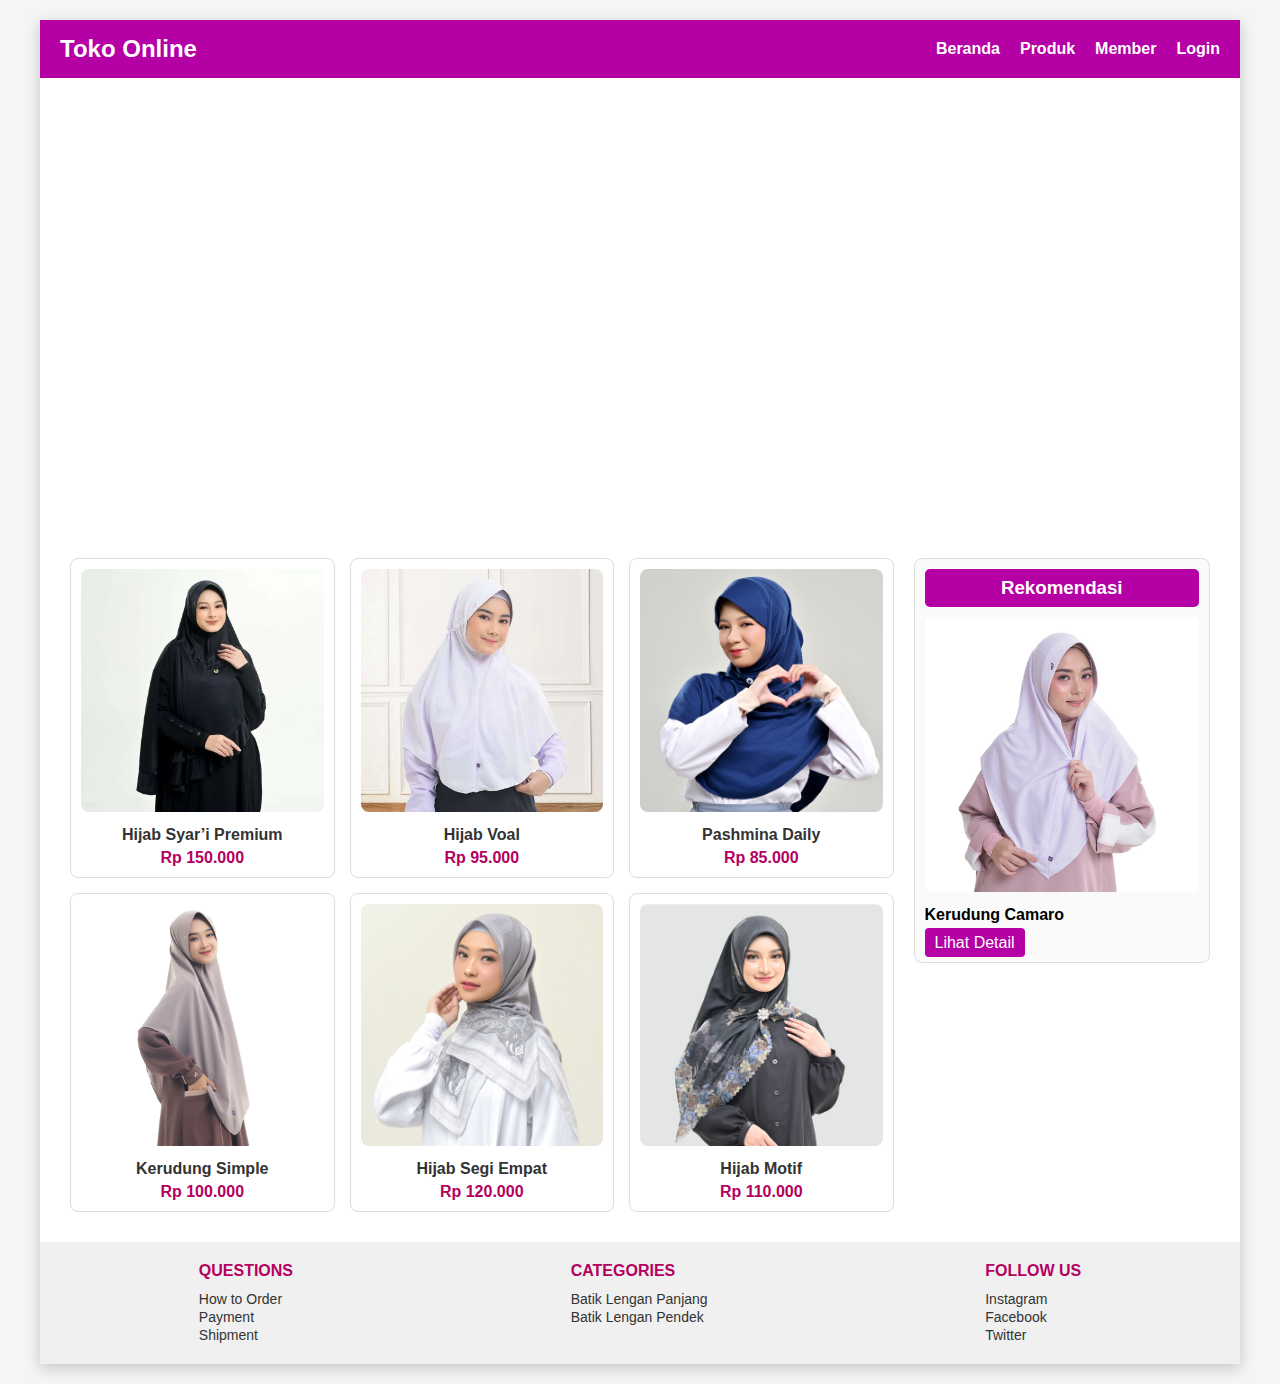
<file: Tugas - 03 (Membuat tampilan HTML dan CSS)/Index.html>
<!DOCTYPE html>
<html lang="id">
  <head>
    <meta charset="UTF-8" />
    <meta name="viewport" content="width=device-width, initial-scale=1.0" />
    <title>Batik Nusantara - Toko Online</title>
    <link rel="stylesheet" href="style.css" />
  </head>
  <body>
    <div class="container">
      <!-- HEADER -->
      <header>
        <h1>Toko Online</h1>
        <nav id="navbar">
          <ul>
            <li><a href="#">Beranda</a></li>
            <li><a href="#">Produk</a></li>
            <li><a href="#">Member</a></li>
            <li><a href="#">Login</a></li>
          </ul>
        </nav>
        <div class="menu-toggle" id="menu-toggle">&#9776;</div>
      </header>

      <!-- BANNER -->
      <section class="banner">
        <div class="slider">
          <div class="slide fade">
            <img src="batiknusantara.webp" alt="Batik Nusantara 1" />
            <h2>Batik Nusantara</h2>
          </div>
          <div class="slide fade">
            <img src="batik keris.jpg" alt="Batik Nusantara 2" />
            <h2>Batik Keris</h2>
          </div>
          <div class="slide fade">
            <img src="batik3.jpg" alt="Batik Nusantara 3" />
            <h2>Batik Parang</h2>
          </div>
        </div>
      </section>

      <!-- MAIN -->
      <main class="main-content">
        <div class="produk-container">
          <div class="produk-grid">
            <div class="produk-card">
              <img src="rabani3.webp" alt="Produk 1" />
              <h3>Hijab Syar’i Premium</h3>
              <p>Rp 150.000</p>
            </div>
            <div class="produk-card">
              <img src="rabani.webp" alt="Produk 2" />
              <h3>Hijab Voal</h3>
              <p>Rp 95.000</p>
            </div>
            <div class="produk-card">
              <img src="rabani4.jpg" alt="Produk 3" />
              <h3>Pashmina Daily</h3>
              <p>Rp 85.000</p>
            </div>
            <div class="produk-card">
              <img src="rabani5.png" alt="Produk 4" />
              <h3>Kerudung Simple</h3>
              <p>Rp 100.000</p>
            </div>
            <div class="produk-card">
              <img src="rabani6.jpg" alt="Produk 5" />
              <h3>Hijab Segi Empat</h3>
              <p>Rp 120.000</p>
            </div>
            <div class="produk-card">
              <img src="rabani7.jpg" alt="Produk 7" />
              <h3>Hijab Motif</h3>
              <p>Rp 110.000</p>
            </div>
          </div>

          <aside class="rekomendasi">
            <h3>Rekomendasi</h3>
            <div class="rekomen-card">
              <img src="rabani8.jpeg" alt="Batik" />
              <p>Kerudung Camaro</p>
              <a href="#" class="btn">Lihat Detail</a>
            </div>
          </aside>
        </div>
      </main>

      <!-- FOOTER -->
      <footer>
        <div class="footer-section">
          <h4>QUESTIONS</h4>
          <ul>
            <li><a href="#">How to Order</a></li>
            <li><a href="#">Payment</a></li>
            <li><a href="#">Shipment</a></li>
          </ul>
        </div>
        <div class="footer-section">
          <h4>CATEGORIES</h4>
          <ul>
            <li><a href="#">Batik Lengan Panjang</a></li>
            <li><a href="#">Batik Lengan Pendek</a></li>
          </ul>
        </div>
        <div class="footer-section">
          <h4>FOLLOW US</h4>
          <ul>
            <li><a href="#">Instagram</a></li>
            <li><a href="#">Facebook</a></li>
            <li><a href="#">Twitter</a></li>
          </ul>
        </div>
      </footer>
    </div>

    <script>
      // Toggle menu untuk mobile
      const toggle = document.getElementById("menu-toggle");
      const navbar = document.getElementById("navbar");
      toggle.addEventListener("click", () => {
        navbar.classList.toggle("active");
      });
    </script>
  </body>
</html>
</file>
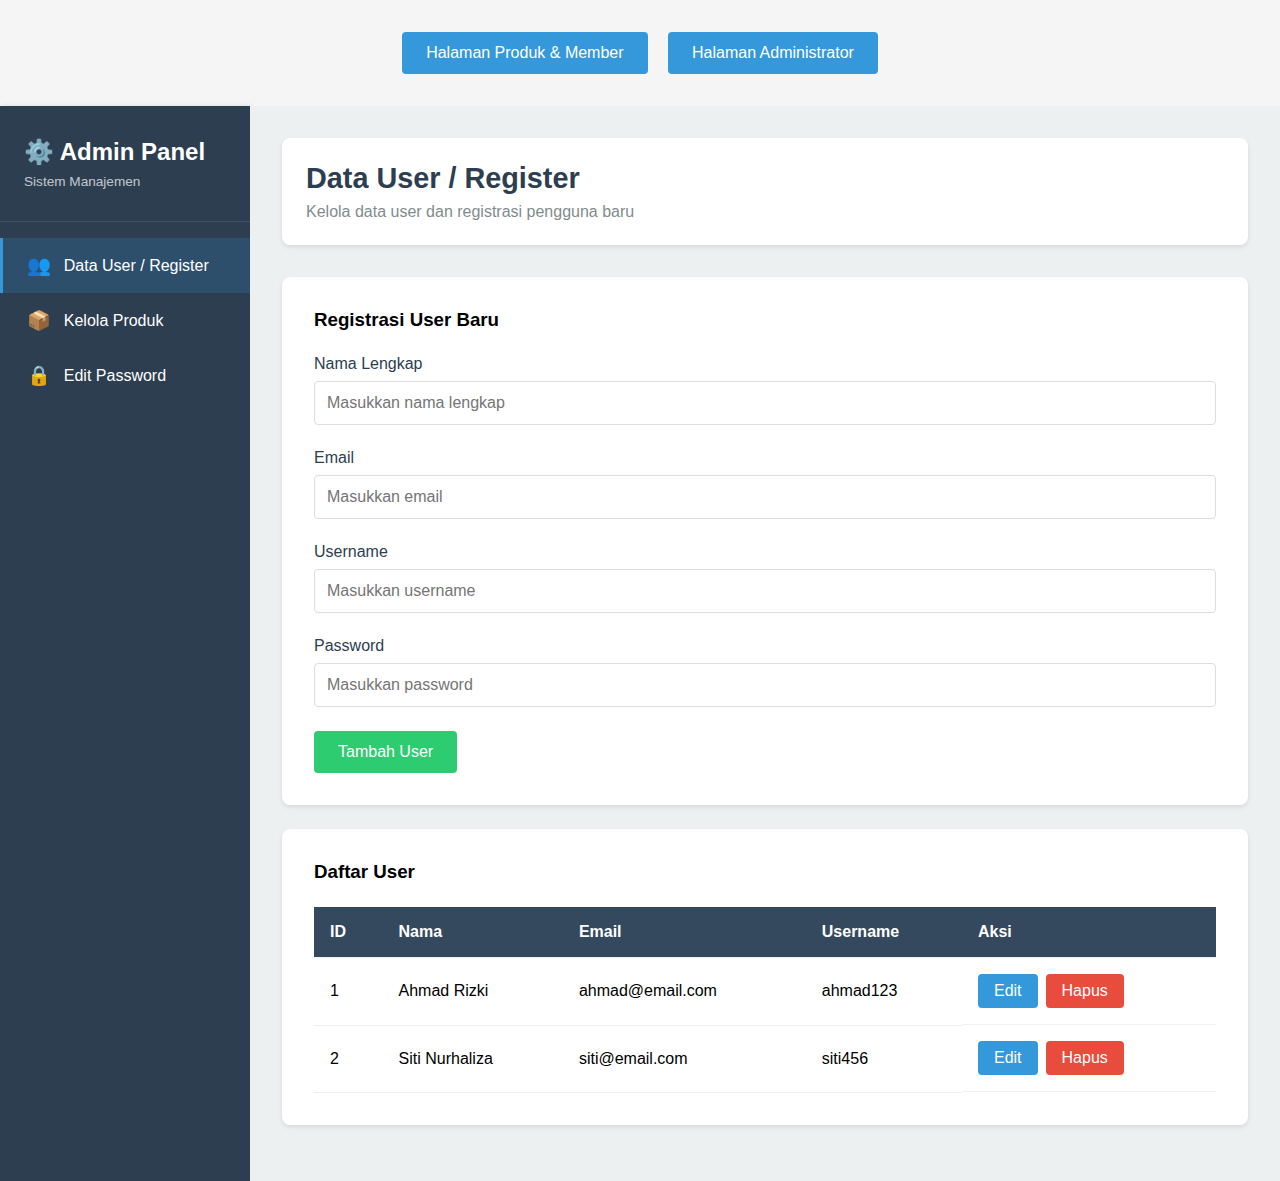
<file: Tugas Website/Index.html>
<!DOCTYPE html>
<html lang="id">
  <head>
    <meta charset="UTF-8" />
    <meta name="viewport" content="width=device-width, initial-scale=1.0" />
    <title>Sistem Manajemen Admin</title>
    <style>
      * {
        margin: 0;
        padding: 0;
        box-sizing: border-box;
      }

      body {
        font-family: "Segoe UI", Tahoma, Geneva, Verdana, sans-serif;
        background: #f5f5f5;
      }

      .header {
        background: linear-gradient(135deg, #667eea 0%, #764ba2 100%);
        color: white;
        padding: 1.5rem 2rem;
        box-shadow: 0 2px 10px rgba(0, 0, 0, 0.1);
      }

      .header h1 {
        font-size: 1.8rem;
        margin-bottom: 0.5rem;
      }

      .header p {
        opacity: 0.9;
        font-size: 0.95rem;
      }

      .admin-container {
        display: flex;
        min-height: 100vh;
      }

      .sidebar {
        width: 250px;
        background: #2c3e50;
        color: white;
        padding: 2rem 0;
        box-shadow: 2px 0 5px rgba(0, 0, 0, 0.1);
      }

      .sidebar-header {
        padding: 0 1.5rem 2rem;
        border-bottom: 1px solid rgba(255, 255, 255, 0.1);
        margin-bottom: 1rem;
      }

      .sidebar-header h2 {
        font-size: 1.5rem;
        margin-bottom: 0.5rem;
      }

      .sidebar-header p {
        font-size: 0.85rem;
        opacity: 0.7;
      }

      .menu-item {
        padding: 1rem 1.5rem;
        cursor: pointer;
        transition: all 0.3s;
        border-left: 3px solid transparent;
        display: flex;
        align-items: center;
        gap: 0.8rem;
      }

      .menu-item:hover {
        background: rgba(255, 255, 255, 0.1);
        border-left-color: #3498db;
      }

      .menu-item.active {
        background: rgba(52, 152, 219, 0.2);
        border-left-color: #3498db;
      }

      .menu-icon {
        font-size: 1.2rem;
      }

      .content {
        flex: 1;
        padding: 2rem;
        background: #ecf0f1;
      }

      .content-header {
        background: white;
        padding: 1.5rem;
        border-radius: 8px;
        margin-bottom: 2rem;
        box-shadow: 0 2px 4px rgba(0, 0, 0, 0.1);
      }

      .content-header h2 {
        color: #2c3e50;
        font-size: 1.8rem;
        margin-bottom: 0.5rem;
      }

      .content-header p {
        color: #7f8c8d;
      }

      .card {
        background: white;
        padding: 2rem;
        border-radius: 8px;
        box-shadow: 0 2px 4px rgba(0, 0, 0, 0.1);
        margin-bottom: 1.5rem;
      }

      .form-group {
        margin-bottom: 1.5rem;
      }

      .form-group label {
        display: block;
        margin-bottom: 0.5rem;
        color: #2c3e50;
        font-weight: 500;
      }

      .form-group input,
      .form-group textarea {
        width: 100%;
        padding: 0.75rem;
        border: 1px solid #ddd;
        border-radius: 4px;
        font-size: 1rem;
        transition: border-color 0.3s;
      }

      .form-group input:focus,
      .form-group textarea:focus {
        outline: none;
        border-color: #3498db;
      }

      .btn {
        padding: 0.75rem 1.5rem;
        border: none;
        border-radius: 4px;
        cursor: pointer;
        font-size: 1rem;
        transition: all 0.3s;
      }

      .btn-primary {
        background: #3498db;
        color: white;
      }

      .btn-primary:hover {
        background: #2980b9;
      }

      .btn-success {
        background: #2ecc71;
        color: white;
      }

      .btn-success:hover {
        background: #27ae60;
      }

      .btn-danger {
        background: #e74c3c;
        color: white;
      }

      .btn-danger:hover {
        background: #c0392b;
      }

      .btn-warning {
        background: #f39c12;
        color: white;
      }

      .btn-warning:hover {
        background: #e67e22;
      }

      table {
        width: 100%;
        border-collapse: collapse;
        background: white;
      }

      th,
      td {
        padding: 1rem;
        text-align: left;
        border-bottom: 1px solid #ecf0f1;
      }

      th {
        background: #34495e;
        color: white;
        font-weight: 600;
      }

      tr:hover {
        background: #f8f9fa;
      }

      .actions {
        display: flex;
        gap: 0.5rem;
      }

      .page-selector {
        margin: 2rem 0;
        text-align: center;
      }

      .page-btn {
        padding: 0.75rem 1.5rem;
        margin: 0 0.5rem;
        background: #3498db;
        color: white;
        border: none;
        border-radius: 4px;
        cursor: pointer;
        font-size: 1rem;
      }

      .page-btn:hover {
        background: #2980b9;
      }

      .produk-container {
        min-height: 100vh;
      }

      .produk-grid {
        display: grid;
        grid-template-columns: repeat(auto-fill, minmax(280px, 1fr));
        gap: 2rem;
        padding: 2rem;
      }

      .produk-card {
        background: white;
        border-radius: 8px;
        overflow: hidden;
        box-shadow: 0 4px 6px rgba(0, 0, 0, 0.1);
        transition: transform 0.3s;
      }

      .produk-card:hover {
        transform: translateY(-5px);
        box-shadow: 0 6px 12px rgba(0, 0, 0, 0.15);
      }

      .produk-image {
        width: 100%;
        height: 200px;
        background: linear-gradient(135deg, #667eea 0%, #764ba2 100%);
        display: flex;
        align-items: center;
        justify-content: center;
        color: white;
        font-size: 3rem;
      }

      .produk-info {
        padding: 1.5rem;
      }

      .produk-info h3 {
        color: #2c3e50;
        margin-bottom: 0.5rem;
      }

      .produk-info p {
        color: #7f8c8d;
        margin-bottom: 1rem;
      }

      .produk-price {
        font-size: 1.5rem;
        color: #2ecc71;
        font-weight: bold;
        margin-bottom: 1rem;
      }

      .layout-view {
        display: none;
      }

      .layout-view.active {
        display: block;
      }

      .modal {
        display: none;
        position: fixed;
        z-index: 1000;
        left: 0;
        top: 0;
        width: 100%;
        height: 100%;
        background: rgba(0, 0, 0, 0.5);
        overflow: auto;
      }

      .modal.active {
        display: flex;
        align-items: center;
        justify-content: center;
      }

      .modal-content {
        background: white;
        padding: 2rem;
        border-radius: 8px;
        width: 90%;
        max-width: 500px;
        box-shadow: 0 4px 20px rgba(0, 0, 0, 0.3);
      }

      .modal-header {
        display: flex;
        justify-content: space-between;
        align-items: center;
        margin-bottom: 1.5rem;
        padding-bottom: 1rem;
        border-bottom: 2px solid #ecf0f1;
      }

      .modal-header h3 {
        color: #2c3e50;
        font-size: 1.5rem;
      }

      .close-btn {
        cursor: pointer;
        font-size: 1.5rem;
        color: #7f8c8d;
        background: none;
        border: none;
        padding: 0;
      }

      .close-btn:hover {
        color: #e74c3c;
      }

      .alert {
        padding: 1rem;
        border-radius: 4px;
        margin-bottom: 1rem;
      }

      .alert-success {
        background: #d4edda;
        color: #155724;
        border: 1px solid #c3e6cb;
      }

      .alert-error {
        background: #f8d7da;
        color: #721c24;
        border: 1px solid #f5c6cb;
      }
    </style>
  </head>
  <body>
    <div class="page-selector">
      <button class="page-btn" onclick="showPage('produk')">
        Halaman Produk & Member
      </button>
      <button class="page-btn" onclick="showPage('admin')">
        Halaman Administrator
      </button>
    </div>

    <!-- Buat Layout 1: Produk & Member -->
    <div id="produk-layout" class="layout-view">
      <div class="produk-container">
        <div class="header">
          <h1>🛍️ Toko Online</h1>
          <p>Selamat datang di halaman produk kami</p>
        </div>
        <div id="produk-display" class="produk-grid"></div>
      </div>
    </div>

    <!-- Buat Layout 2: Administrator -->
    <div id="admin-layout" class="layout-view active">
      <div class="admin-container">
        <div class="sidebar">
          <div class="sidebar-header">
            <h2>⚙️ Admin Panel</h2>
            <p>Sistem Manajemen</p>
          </div>
          <div class="menu-item active" onclick="showContent('datauser')">
            <span class="menu-icon">👥</span>
            <span>Data User / Register</span>
          </div>
          <div class="menu-item" onclick="showContent('produk')">
            <span class="menu-icon">📦</span>
            <span>Kelola Produk</span>
          </div>
          <div class="menu-item" onclick="showContent('password')">
            <span class="menu-icon">🔒</span>
            <span>Edit Password</span>
          </div>
        </div>

        <div class="content">
          <!-- Content: Data User -->
          <div id="content-datauser" class="content-section active">
            <div class="content-header">
              <h2>Data User / Register</h2>
              <p>Kelola data user dan registrasi pengguna baru</p>
            </div>

            <div id="userAlert"></div>

            <div class="card">
              <h3 style="margin-bottom: 1.5rem">Registrasi User Baru</h3>
              <form id="formRegister">
                <div class="form-group">
                  <label>Nama Lengkap</label>
                  <input
                    type="text"
                    id="userName"
                    placeholder="Masukkan nama lengkap"
                    required
                  />
                </div>
                <div class="form-group">
                  <label>Email</label>
                  <input
                    type="email"
                    id="userEmail"
                    placeholder="Masukkan email"
                    required
                  />
                </div>
                <div class="form-group">
                  <label>Username</label>
                  <input
                    type="text"
                    id="userUsername"
                    placeholder="Masukkan username"
                    required
                  />
                </div>
                <div class="form-group">
                  <label>Password</label>
                  <input
                    type="password"
                    id="userPassword"
                    placeholder="Masukkan password"
                    required
                  />
                </div>
                <button type="submit" class="btn btn-success">
                  Tambah User
                </button>
              </form>
            </div>

            <div class="card">
              <h3 style="margin-bottom: 1.5rem">Daftar User</h3>
              <table>
                <thead>
                  <tr>
                    <th>ID</th>
                    <th>Nama</th>
                    <th>Email</th>
                    <th>Username</th>
                    <th>Aksi</th>
                  </tr>
                </thead>
                <tbody id="userTableBody"></tbody>
              </table>
            </div>
          </div>

          <!-- Content: Kelola Produk -->
          <div
            id="content-produk"
            class="content-section"
            style="display: none"
          >
            <div class="content-header">
              <h2>Kelola Produk</h2>
              <p>Tambah, edit, dan hapus produk</p>
            </div>

            <div id="produkAlert"></div>

            <div class="card">
              <h3 style="margin-bottom: 1.5rem">Tambah Produk Baru</h3>
              <form id="formProduk">
                <div class="form-group">
                  <label>Nama Produk</label>
                  <input
                    type="text"
                    id="produkName"
                    placeholder="Masukkan nama produk"
                    required
                  />
                </div>
                <div class="form-group">
                  <label>Deskripsi</label>
                  <textarea
                    id="produkDesc"
                    rows="4"
                    placeholder="Masukkan deskripsi produk"
                    required
                  ></textarea>
                </div>
                <div class="form-group">
                  <label>Harga</label>
                  <input
                    type="number"
                    id="produkPrice"
                    placeholder="Masukkan harga"
                    required
                  />
                </div>
                <div class="form-group">
                  <label>Stok</label>
                  <input
                    type="number"
                    id="produkStock"
                    placeholder="Masukkan jumlah stok"
                    required
                  />
                </div>
                <div class="form-group">
                  <label>Icon (emoji)</label>
                  <input
                    type="text"
                    id="produkIcon"
                    placeholder="Contoh: 📱"
                    maxlength="2"
                  />
                </div>
                <button type="submit" class="btn btn-success">
                  Tambah Produk
                </button>
              </form>
            </div>

            <div class="card">
              <h3 style="margin-bottom: 1.5rem">Daftar Produk</h3>
              <table>
                <thead>
                  <tr>
                    <th>ID</th>
                    <th>Nama Produk</th>
                    <th>Harga</th>
                    <th>Stok</th>
                    <th>Aksi</th>
                  </tr>
                </thead>
                <tbody id="produkTableBody"></tbody>
              </table>
            </div>
          </div>

          <!-- Content: Edit Password -->
          <div
            id="content-password"
            class="content-section"
            style="display: none"
          >
            <div class="content-header">
              <h2>Edit Password</h2>
              <p>Ubah password akun Anda</p>
            </div>

            <div id="passwordAlert"></div>

            <div class="card">
              <form id="formPassword">
                <div class="form-group">
                  <label>Password Lama</label>
                  <input
                    type="password"
                    id="oldPassword"
                    placeholder="Masukkan password lama"
                    required
                  />
                </div>
                <div class="form-group">
                  <label>Password Baru</label>
                  <input
                    type="password"
                    id="newPassword"
                    placeholder="Masukkan password baru"
                    required
                  />
                </div>
                <div class="form-group">
                  <label>Konfirmasi Password Baru</label>
                  <input
                    type="password"
                    id="confirmPassword"
                    placeholder="Konfirmasi password baru"
                    required
                  />
                </div>
                <button type="submit" class="btn btn-primary">
                  Update Password
                </button>
              </form>
            </div>
          </div>
        </div>
      </div>
    </div>

    <!-- Modal Edit User -->
    <div id="modalEditUser" class="modal">
      <div class="modal-content">
        <div class="modal-header">
          <h3>Edit User</h3>
          <button class="close-btn" onclick="closeModal('modalEditUser')">
            &times;
          </button>
        </div>
        <form id="formEditUser">
          <input type="hidden" id="editUserId" />
          <div class="form-group">
            <label>Nama Lengkap</label>
            <input type="text" id="editUserName" required />
          </div>
          <div class="form-group">
            <label>Email</label>
            <input type="email" id="editUserEmail" required />
          </div>
          <div class="form-group">
            <label>Username</label>
            <input type="text" id="editUserUsername" required />
          </div>
          <button type="submit" class="btn btn-primary">Update User</button>
        </form>
      </div>
    </div>

    <!-- Modal Edit Produk -->
    <div id="modalEditProduk" class="modal">
      <div class="modal-content">
        <div class="modal-header">
          <h3>Edit Produk</h3>
          <button class="close-btn" onclick="closeModal('modalEditProduk')">
            &times;
          </button>
        </div>
        <form id="formEditProduk">
          <input type="hidden" id="editProdukId" />
          <div class="form-group">
            <label>Nama Produk</label>
            <input type="text" id="editProdukName" required />
          </div>
          <div class="form-group">
            <label>Deskripsi</label>
            <textarea id="editProdukDesc" rows="4" required></textarea>
          </div>
          <div class="form-group">
            <label>Harga</label>
            <input type="number" id="editProdukPrice" required />
          </div>
          <div class="form-group">
            <label>Stok</label>
            <input type="number" id="editProdukStock" required />
          </div>
          <div class="form-group">
            <label>Icon (emoji)</label>
            <input type="text" id="editProdukIcon" maxlength="2" />
          </div>
          <button type="submit" class="btn btn-primary">Update Produk</button>
        </form>
      </div>
    </div>

    <script>
      // Data Storage
      let users = [
        {
          id: 1,
          name: "Ahmad Rizki",
          email: "ahmad@email.com",
          username: "ahmad123",
        },
        {
          id: 2,
          name: "Siti Nurhaliza",
          email: "siti@email.com",
          username: "siti456",
        },
      ];

      let products = [
        {
          id: 1,
          name: "Smartphone Premium",
          desc: "Smartphone terbaru dengan fitur canggih",
          price: 5000000,
          stock: 25,
          icon: "📱",
        },
        {
          id: 2,
          name: "Laptop Gaming",
          desc: "Laptop gaming performa tinggi",
          price: 15000000,
          stock: 10,
          icon: "💻",
        },
        {
          id: 3,
          name: "Headphone Wireless",
          desc: "Suara jernih dengan noise cancelling",
          price: 1500000,
          stock: 50,
          icon: "🎧",
        },
      ];

      let currentPassword = "admin123";
      let nextUserId = 3;
      let nextProdukId = 4;

      renderUserTable();
      renderProdukTable();
      renderProdukDisplay();

      function showAlert(containerId, message, type) {
        const container = document.getElementById(containerId);
        container.innerHTML = `<div class="alert alert-${type}">${message}</div>`;
        setTimeout(() => (container.innerHTML = ""), 3000);
      }

      function showPage(page) {
        document.querySelectorAll(".layout-view").forEach((layout) => {
          layout.classList.remove("active");
        });

        if (page === "produk") {
          document.getElementById("produk-layout").classList.add("active");
          renderProdukDisplay();
        } else if (page === "admin") {
          document.getElementById("admin-layout").classList.add("active");
        }
      }

      function showContent(section) {
        document.querySelectorAll(".menu-item").forEach((item) => {
          item.classList.remove("active");
        });
        event.currentTarget.classList.add("active");

        document.querySelectorAll(".content-section").forEach((content) => {
          content.style.display = "none";
        });
        document.getElementById("content-" + section).style.display = "block";
      }

      // Modal Functions
      function closeModal(modalId) {
        document.getElementById(modalId).classList.remove("active");
      }

      // USER MANAGEMENT
      function renderUserTable() {
        const tbody = document.getElementById("userTableBody");
        tbody.innerHTML = users
          .map(
            (user) => `
                <tr>
                    <td>${user.id}</td>
                    <td>${user.name}</td>
                    <td>${user.email}</td>
                    <td>${user.username}</td>
                    <td class="actions">
                        <button class="btn btn-primary" style="padding: 0.5rem 1rem;" onclick="openEditUser(${user.id})">Edit</button>
                        <button class="btn btn-danger" style="padding: 0.5rem 1rem;" onclick="deleteUser(${user.id})">Hapus</button>
                    </td>
                </tr>
            `
          )
          .join("");
      }

      document
        .getElementById("formRegister")
        .addEventListener("submit", function (e) {
          e.preventDefault();
          const newUser = {
            id: nextUserId++,
            name: document.getElementById("userName").value,
            email: document.getElementById("userEmail").value,
            username: document.getElementById("userUsername").value,
          };
          users.push(newUser);
          renderUserTable();
          showAlert("userAlert", "User berhasil ditambahkan!", "success");
          this.reset();
        });

      function openEditUser(id) {
        const user = users.find((u) => u.id === id);
        if (user) {
          document.getElementById("editUserId").value = user.id;
          document.getElementById("editUserName").value = user.name;
          document.getElementById("editUserEmail").value = user.email;
          document.getElementById("editUserUsername").value = user.username;
          document.getElementById("modalEditUser").classList.add("active");
        }
      }

      document
        .getElementById("formEditUser")
        .addEventListener("submit", function (e) {
          e.preventDefault();
          const id = parseInt(document.getElementById("editUserId").value);
          const userIndex = users.findIndex((u) => u.id === id);

          if (userIndex !== -1) {
            users[userIndex] = {
              id: id,
              name: document.getElementById("editUserName").value,
              email: document.getElementById("editUserEmail").value,
              username: document.getElementById("editUserUsername").value,
            };
            renderUserTable();
            closeModal("modalEditUser");
            showAlert("userAlert", "User berhasil diupdate!", "success");
          }
        });

      function deleteUser(id) {
        if (confirm("Apakah Anda yakin ingin menghapus user ini?")) {
          users = users.filter((u) => u.id !== id);
          renderUserTable();
          showAlert("userAlert", "User berhasil dihapus!", "success");
        }
      }

      // PRODUCT MANAGEMENT
      function renderProdukTable() {
        const tbody = document.getElementById("produkTableBody");
        tbody.innerHTML = products
          .map(
            (prod) => `
                <tr>
                    <td>${prod.id}</td>
                    <td>${prod.icon} ${prod.name}</td>
                    <td>Rp ${prod.price.toLocaleString("id-ID")}</td>
                    <td>${prod.stock}</td>
                    <td class="actions">
                        <button class="btn btn-primary" style="padding: 0.5rem 1rem;" onclick="openEditProduk(${
                          prod.id
                        })">Edit</button>
                        <button class="btn btn-danger" style="padding: 0.5rem 1rem;" onclick="deleteProduk(${
                          prod.id
                        })">Hapus</button>
                    </td>
                </tr>
            `
          )
          .join("");
      }

      function renderProdukDisplay() {
        const container = document.getElementById("produk-display");
        container.innerHTML = products
          .map(
            (prod) => `
                <div class="produk-card">
                    <div class="produk-image">${prod.icon}</div>
                    <div class="produk-info">
                        <h3>${prod.name}</h3>
                        <p>${prod.desc}</p>
                        <div class="produk-price">Rp ${prod.price.toLocaleString(
                          "id-ID"
                        )}</div>
                        <p style="color: #95a5a6; margin-bottom: 1rem;">Stok: ${
                          prod.stock
                        }</p>
                        <button class="btn btn-primary">Beli Sekarang</button>
                    </div>
                </div>
            `
          )
          .join("");
      }

      document
        .getElementById("formProduk")
        .addEventListener("submit", function (e) {
          e.preventDefault();
          const newProduk = {
            id: nextProdukId++,
            name: document.getElementById("produkName").value,
            desc: document.getElementById("produkDesc").value,
            price: parseInt(document.getElementById("produkPrice").value),
            stock: parseInt(document.getElementById("produkStock").value),
            icon: document.getElementById("produkIcon").value || "📦",
          };
          products.push(newProduk);
          renderProdukTable();
          renderProdukDisplay();
          showAlert("produkAlert", "Produk berhasil ditambahkan!", "success");
          this.reset();
        });

      function openEditProduk(id) {
        const produk = products.find((p) => p.id === id);
        if (produk) {
          document.getElementById("editProdukId").value = produk.id;
          document.getElementById("editProdukName").value = produk.name;
          document.getElementById("editProdukDesc").value = produk.desc;
          document.getElementById("editProdukPrice").value = produk.price;
          document.getElementById("editProdukStock").value = produk.stock;
          document.getElementById("editProdukIcon").value = produk.icon;
          document.getElementById("modalEditProduk").classList.add("active");
        }
      }

      document
        .getElementById("formEditProduk")
        .addEventListener("submit", function (e) {
          e.preventDefault();
          const id = parseInt(document.getElementById("editProdukId").value);
          const produkIndex = products.findIndex((p) => p.id === id);

          if (produkIndex !== -1) {
            products[produkIndex] = {
              id: id,
              name: document.getElementById("editProdukName").value,
              desc: document.getElementById("editProdukDesc").value,
              price: parseInt(document.getElementById("editProdukPrice").value),
              stock: parseInt(document.getElementById("editProdukStock").value),
              icon: document.getElementById("editProdukIcon").value || "📦",
            };
            renderProdukTable();
            renderProdukDisplay();
            closeModal("modalEditProduk");
            showAlert("produkAlert", "Produk berhasil diupdate!", "success");
          }
        });

      function deleteProduk(id) {
        if (confirm("Apakah Anda yakin ingin menghapus produk ini?")) {
          products = products.filter((p) => p.id !== id);
          renderProdukTable();
          renderProdukDisplay();
          showAlert("produkAlert", "Produk berhasil dihapus!", "success");
        }
      }

      // PASSWORD MANAGEMENT
      document
        .getElementById("formPassword")
        .addEventListener("submit", function (e) {
          e.preventDefault();
          const oldPass = document.getElementById("oldPassword").value;
          const newPass = document.getElementById("newPassword").value;
          const confirmPass = document.getElementById("confirmPassword").value;

          if (oldPass !== currentPassword) {
            showAlert("passwordAlert", "Password lama salah!", "error");
            return;
          }

          if (newPass !== confirmPass) {
            showAlert(
              "passwordAlert",
              "Password baru dan konfirmasi tidak cocok!",
              "error"
            );
            return;
          }

          if (newPass.length < 6) {
            showAlert(
              "passwordAlert",
              "Password baru minimal 6 karakter!",
              "error"
            );
            return;
          }

          currentPassword = newPass;
          showAlert("passwordAlert", "Password berhasil diubah!", "success");
          this.reset();
        });

      window.onclick = function (event) {
        if (event.target.classList.contains("modal")) {
          event.target.classList.remove("active");
        }
      };
    </script>
  </body>
</html>
</file>
<file: Tugas - 03 (Membuat tampilan HTML dan CSS)/style.css>
* {
  margin: 0;
  padding: 0;
  box-sizing: border-box;
}

body {
  font-family: "Segoe UI", Tahoma, Geneva, Verdana, sans-serif;
  background-color: #f5f5f5;
}

.container {
  width: 95%;
  max-width: 1200px;
  margin: 20px auto;
  background: #fff;
  box-shadow: 0 4px 15px rgba(0, 0, 0, 0.2);
}

/* HEADER */
header {
  background-color: #b400a5;
  color: white;
  display: flex;
  justify-content: space-between;
  align-items: center;
  padding: 15px 20px;
  flex-wrap: wrap;
}

header h1 {
  font-size: 24px;
}

header nav ul {
  list-style: none;
  display: flex;
  gap: 20px;
}

header nav a {
  color: white;
  text-decoration: none;
  font-weight: bold;
}

/* Toggle menu (mobile) */
.menu-toggle {
  display: none;
  font-size: 26px;
  cursor: pointer;
}

nav.active ul {
  display: block;
  width: 100%;
  text-align: center;
  background: #b400a5;
}

/* BANNER */
.banner {
  position: relative;
  height: 450px;
  overflow: hidden;
}

.slide {
  position: absolute;
  width: 100%;
  height: 100%;
  opacity: 0;
  animation: fade 12s infinite;
}

.slide:nth-child(1) {
  animation-delay: 0s;
}
.slide:nth-child(2) {
  animation-delay: 4s;
}
.slide:nth-child(3) {
  animation-delay: 8s;
}

@keyframes fade {
  0%, 100% { opacity: 0; }
  10%, 30% { opacity: 1; }
  40% { opacity: 0; }
}

.slide img {
  width: 100%;
  height: 100%;
  object-fit: cover;
}

.slide h2 {
  position: absolute;
  bottom: 20px;
  left: 50%;
  transform: translateX(-50%);
  color: white;
  font-size: 36px;
  text-shadow: 2px 2px 4px black;
}

/* MAIN */
.main-content {
  padding: 30px;
}

.produk-container {
  display: flex;
  gap: 20px;
  flex-wrap: wrap;
}

.produk-grid {
  flex: 3;
  display: grid;
  grid-template-columns: repeat(auto-fit, minmax(220px, 1fr));
  gap: 15px;
}

.produk-card {
  border: 1px solid #ddd;
  text-align: center;
  border-radius: 8px;
  padding: 10px;
  background: #fff;
  transition: transform 0.3s;
}

.produk-card:hover {
  transform: scale(1.03);
}

.produk-card img {
  width: 100%;
  border-radius: 8px;
}

.produk-card h3 {
  margin: 10px 0 5px;
  font-size: 16px;
  color: #333;
}

.produk-card p {
  color: #b4005f;
  font-weight: bold;
}

/* REKOMENDASI */
.rekomendasi {
  flex: 1;
  border: 1px solid #ddd;
  padding: 10px;
  border-radius: 8px;
  background-color: #fafafa;
  height: fit-content;
  min-width: 250px;
}

.rekomendasi h3 {
  background-color: #b400a5;
  color: white;
  padding: 8px;
  border-radius: 5px;
  text-align: center;
  margin-bottom: 10px;
}

.rekomen-card img {
  width: 100%;
  border-radius: 5px;
}

.rekomen-card p {
  margin: 10px 0;
  font-weight: bold;
}

.rekomen-card .btn {
  background-color: #b400a5;
  color: white;
  padding: 6px 10px;
  border-radius: 4px;
  text-decoration: none;
}


footer {
  background-color: #f0f0f0;
  padding: 20px;
  display: flex;
  justify-content: space-around;
  flex-wrap: wrap;
  text-align: left;
}

footer h4 {
  margin-bottom: 10px;
  color: #b4005f;
}

footer ul {
  list-style: none;
}

footer a {
  text-decoration: none;
  color: #333;
  font-size: 14px;
}

@media (max-width: 992px) {
  .banner {
    height: 350px;
  }

  header nav ul {
    gap: 15px;
  }
}

@media (max-width: 768px) {
  .menu-toggle {
    display: block;
  }

  header nav ul {
    display: none;
    flex-direction: column;
    padding: 10px 0;
  }

  .produk-container {
    flex-direction: column;
  }

  .rekomendasi {
    order: -1;
    margin-bottom: 20px;
  }
}

@media (max-width: 480px) {
  header h1 {
    font-size: 20px;
  }

  .banner {
    height: 250px;
  }

  .slide h2 {
    font-size: 20px;
  }

  footer {
    flex-direction: column;
    align-items: center;
    text-align: center;
  }
}
</file>
